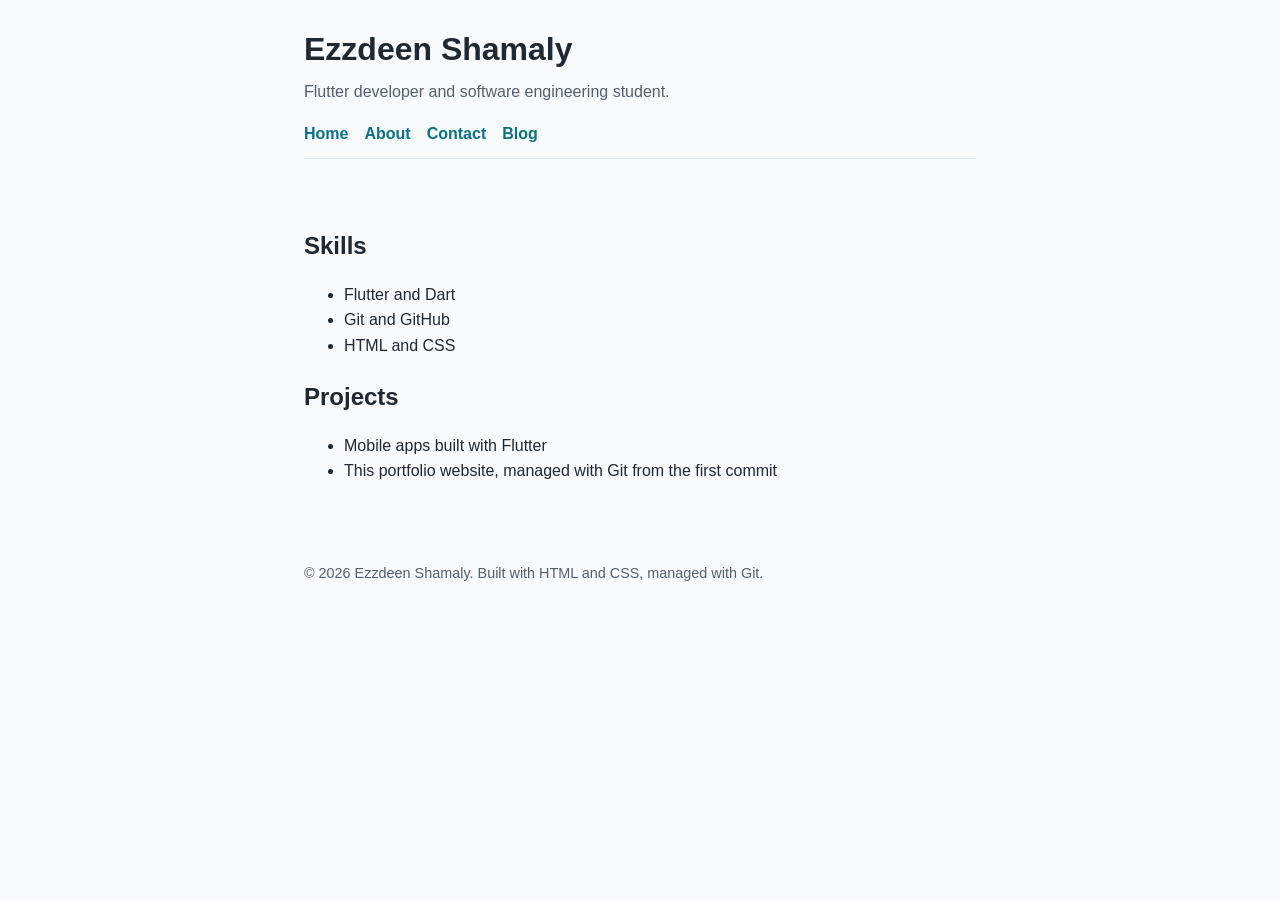
<file: index.html>
<!DOCTYPE html>
<html lang="en">
<head>
  <meta charset="UTF-8">
  <meta name="viewport" content="width=device-width, initial-scale=1.0">
  <title>Combined Version</title>
  <meta name="description" content="Personal portfolio of Ezzdeen Shamaly">
  <meta name="author" content="Ezzdeen Shamaly">
  <link rel="stylesheet" href="style.css">
</head>
<body>
  <header>
    <h1>Ezzdeen Shamaly</h1>
    <p>Flutter developer and software engineering student.</p>
    <nav>
      <a href="index.html">Home</a>
      <a href="about.html">About</a>
      <a href="contact.html">Contact</a>
      <a href="blog.html">Blog</a>
    </nav>
  </header>
  <main>
    <section id="skills">
      <h2>Skills</h2>
      <ul>
        <li>Flutter and Dart</li>
        <li>Git and GitHub</li>
        <li>HTML and CSS</li>
      </ul>
    </section>
    <section id="projects">
      <h2>Projects</h2>
      <ul>
        <li>Mobile apps built with Flutter</li>
        <li>This portfolio website, managed with Git from the first commit</li>
      </ul>
    </section>
  </main>
  <footer>
    <p>&copy; 2026 Ezzdeen Shamaly. Built with HTML and CSS, managed with Git.</p>
  </footer>
</body>
</html>
</file>
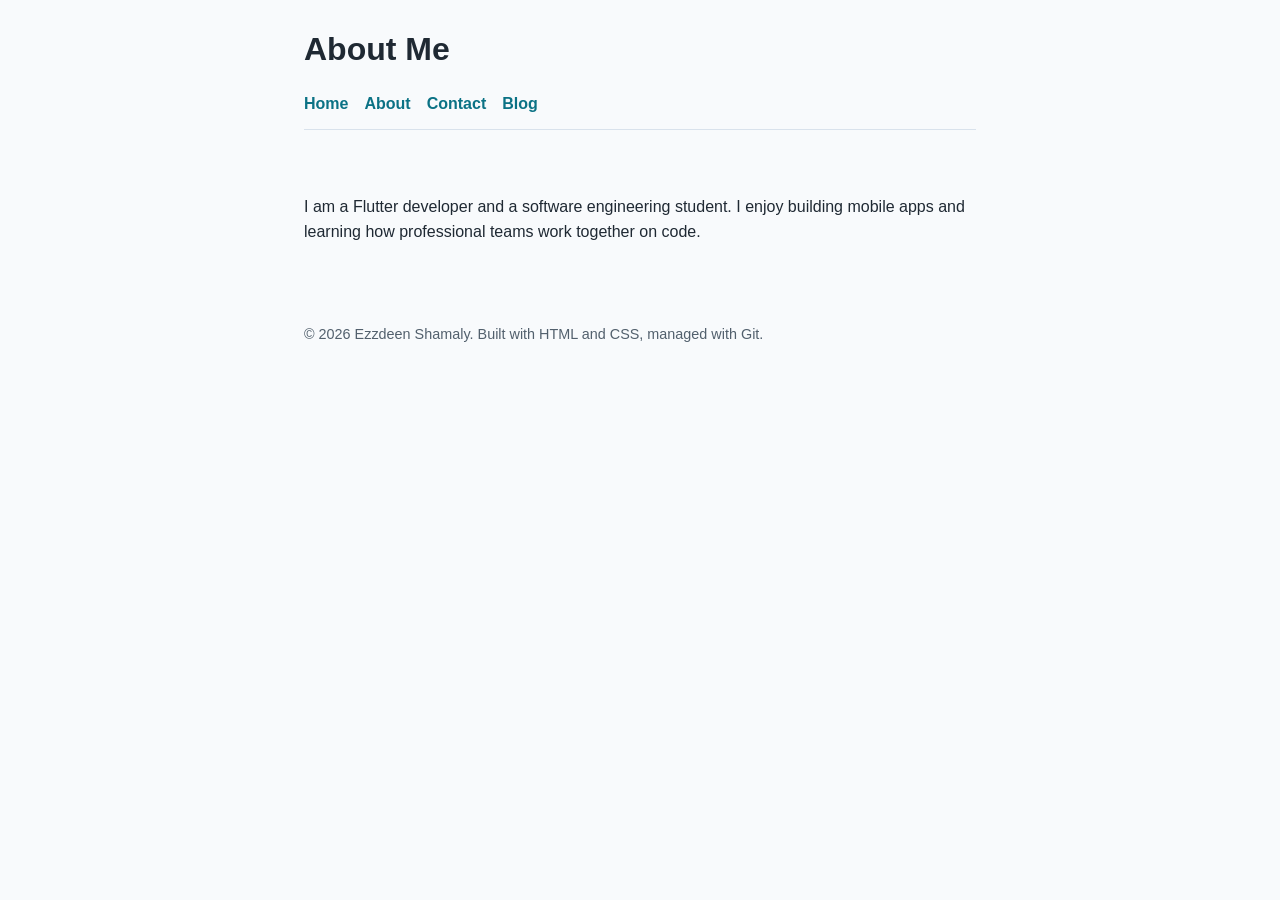
<file: about.html>
<!DOCTYPE html>
<html lang="en">
<head>
  <meta charset="UTF-8">
  <meta name="viewport" content="width=device-width, initial-scale=1.0">
  <title>About | Ezzdeen Shamaly</title>
  <meta name="description" content="About Ezzdeen Shamaly">
  <meta name="author" content="Ezzdeen Shamaly">
  <link rel="stylesheet" href="style.css">
</head>
<body>
  <header>
    <h1>About Me</h1>
    <nav>
      <a href="index.html">Home</a>
      <a href="about.html">About</a>
      <a href="contact.html">Contact</a>
      <a href="blog.html">Blog</a>
    </nav>
  </header>
  <main>
    <p>I am a Flutter developer and a software engineering student. I enjoy building mobile apps and learning how professional teams work together on code.</p>
  </main>
  <footer>
    <p>&copy; 2026 Ezzdeen Shamaly. Built with HTML and CSS, managed with Git.</p>
  </footer>
</body>
</html>
</file>
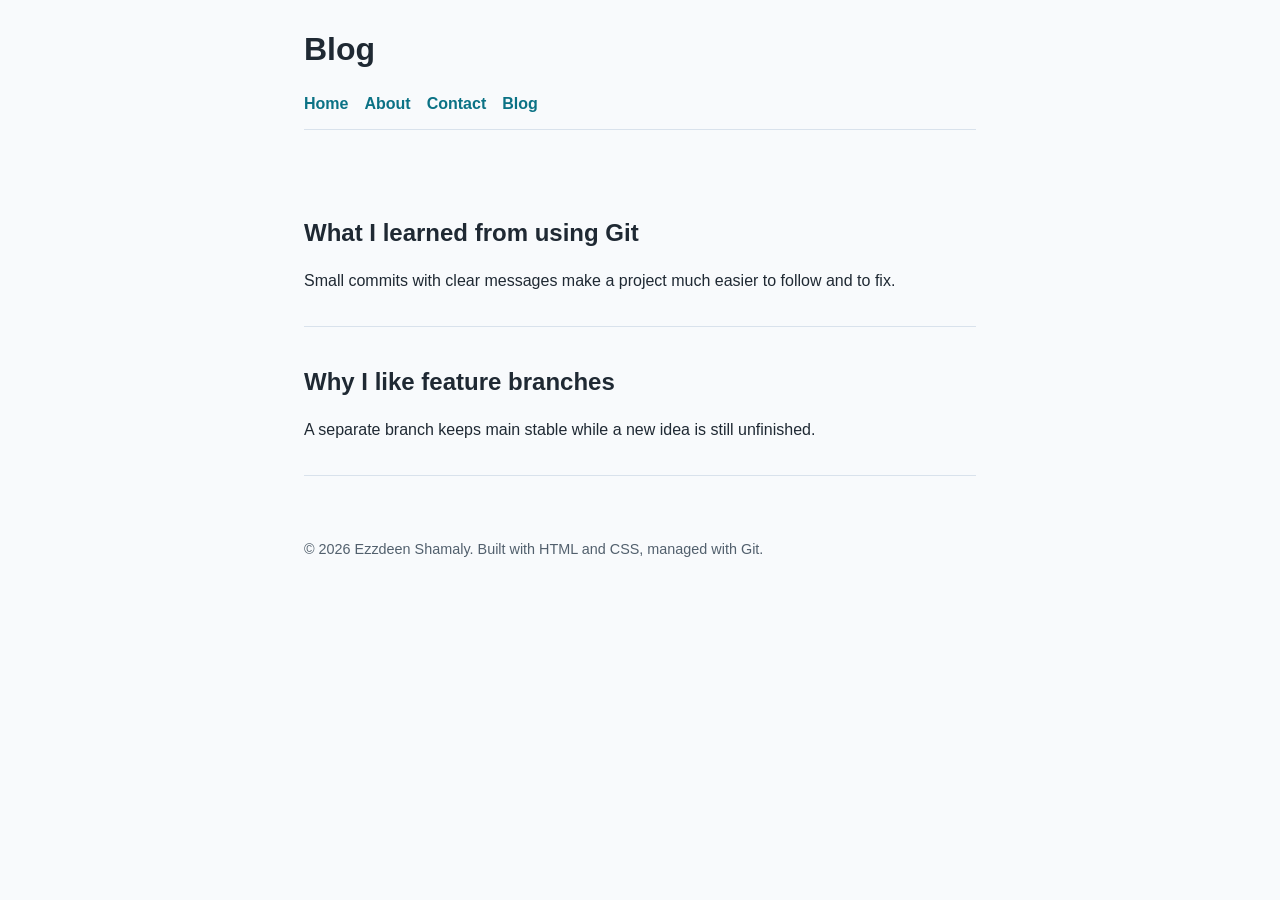
<file: blog.html>
<!DOCTYPE html>
<html lang="en">
<head>
  <meta charset="UTF-8">
  <meta name="viewport" content="width=device-width, initial-scale=1.0">
  <title>Blog | Ezzdeen Shamaly</title>
  <meta name="description" content="Blog of Ezzdeen Shamaly">
  <meta name="author" content="Ezzdeen Shamaly">
  <link rel="stylesheet" href="style.css">
</head>
<body>
  <header>
    <h1>Blog</h1>
    <nav>
      <a href="index.html">Home</a>
      <a href="about.html">About</a>
      <a href="contact.html">Contact</a>
      <a href="blog.html">Blog</a>
    </nav>
  </header>
  <main>
    <article>
      <h2>What I learned from using Git</h2>
      <p>Small commits with clear messages make a project much easier to follow and to fix.</p>
    </article>
    <article>
      <h2>Why I like feature branches</h2>
      <p>A separate branch keeps main stable while a new idea is still unfinished.</p>
    </article>
  </main>
  <footer>
    <p>&copy; 2026 Ezzdeen Shamaly. Built with HTML and CSS, managed with Git.</p>
  </footer>
</body>
</html>
</file>
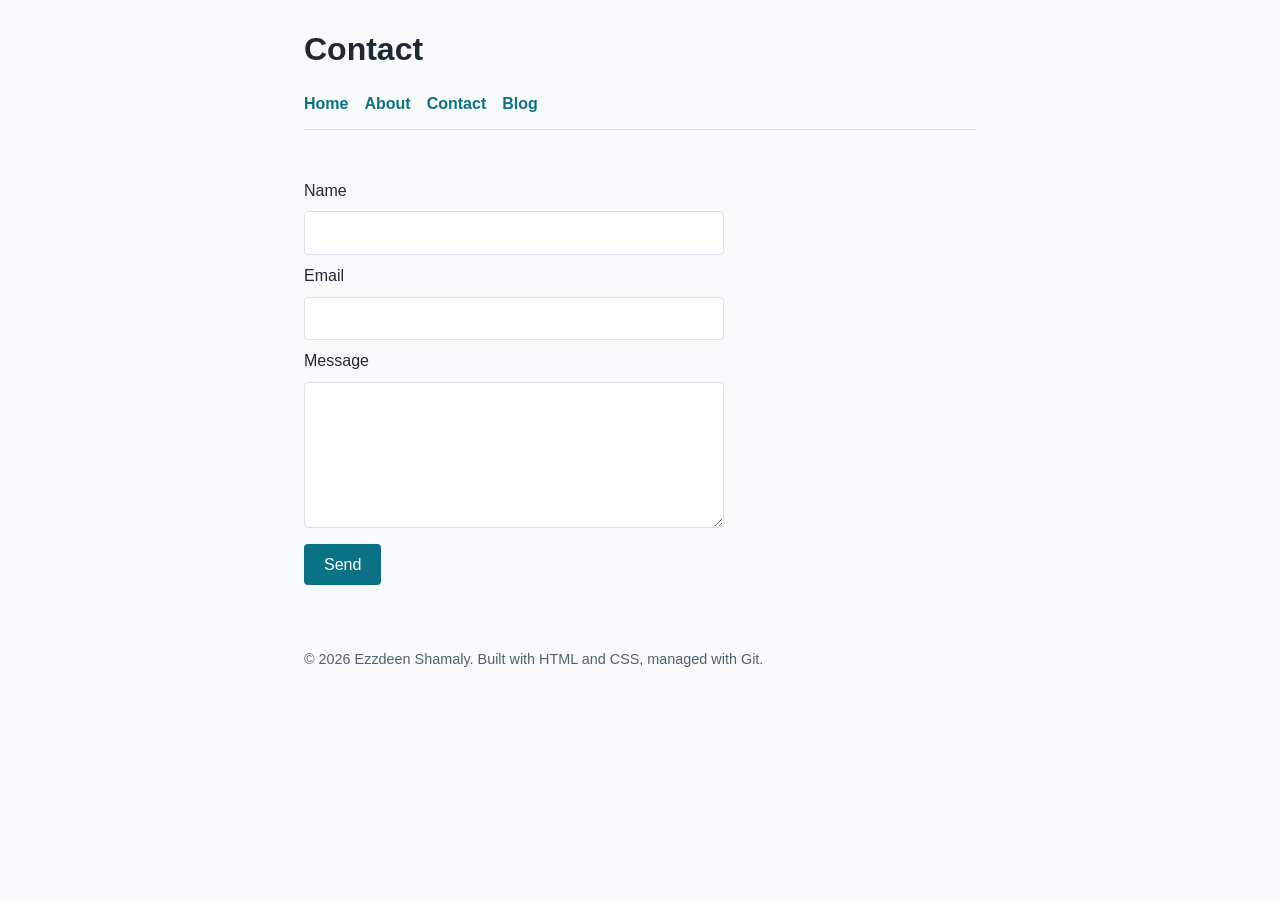
<file: contact.html>
<!DOCTYPE html>
<html lang="en">
<head>
  <meta charset="UTF-8">
  <meta name="viewport" content="width=device-width, initial-scale=1.0">
  <title>Contact | Ezzdeen Shamaly</title>
  <meta name="description" content="Contact Ezzdeen Shamaly">
  <meta name="author" content="Ezzdeen Shamaly">
  <link rel="stylesheet" href="style.css">
</head>
<body>
  <header>
    <h1>Contact</h1>
    <nav>
      <a href="index.html">Home</a>
      <a href="about.html">About</a>
      <a href="contact.html">Contact</a>
      <a href="blog.html">Blog</a>
    </nav>
  </header>
  <main>
    <form action="#" method="post">
      <label for="name">Name</label>
      <input id="name" name="name" type="text" required>
      <label for="email">Email</label>
      <input id="email" name="email" type="email" required>
      <label for="message">Message</label>
      <textarea id="message" name="message" rows="5" required></textarea>
      <button type="submit">Send</button>
    </form>
  </main>
  <footer>
    <p>&copy; 2026 Ezzdeen Shamaly. Built with HTML and CSS, managed with Git.</p>
  </footer>
</body>
</html>
</file>
<file: style.css>
:root {
  --ink: #1f2933;
  --muted: #52606d;
  --accent: #0b7285;
  --line: #d9e2ec;
  --page: #f8fafc;
}

* {
  box-sizing: border-box;
}

body {
  margin: 0;
  font-family: "Segoe UI", Arial, sans-serif;
  line-height: 1.6;
  color: var(--ink);
  background: var(--page);
}

header,
main,
footer {
  max-width: 720px;
  margin: 0 auto;
  padding: 1.5rem;
}

h1 {
  margin: 0;
}

h2 {
  margin-bottom: 0.25rem;
}

header p {
  margin: 0.25rem 0 0;
  color: var(--muted);
}

nav {
  display: flex;
  flex-wrap: wrap;
  gap: 1rem;
  margin-top: 1rem;
  padding-bottom: 0.75rem;
  border-bottom: 1px solid var(--line);
}

nav a {
  font-weight: 600;
  color: var(--accent);
  text-decoration: none;
}

nav a:hover {
  text-decoration: underline;
}

form {
  display: grid;
  gap: 0.5rem;
  max-width: 420px;
}

input,
textarea {
  width: 100%;
  padding: 0.5rem;
  font: inherit;
  border: 1px solid var(--line);
  border-radius: 4px;
}

button {
  justify-self: start;
  margin-top: 0.5rem;
  padding: 0.5rem 1.25rem;
  font: inherit;
  color: #ffffff;
  background: var(--accent);
  border: 0;
  border-radius: 4px;
  cursor: pointer;
}

article {
  padding: 1rem 0;
  border-bottom: 1px solid var(--line);
}

footer {
  font-size: 0.9rem;
  color: var(--muted);
}
</file>
